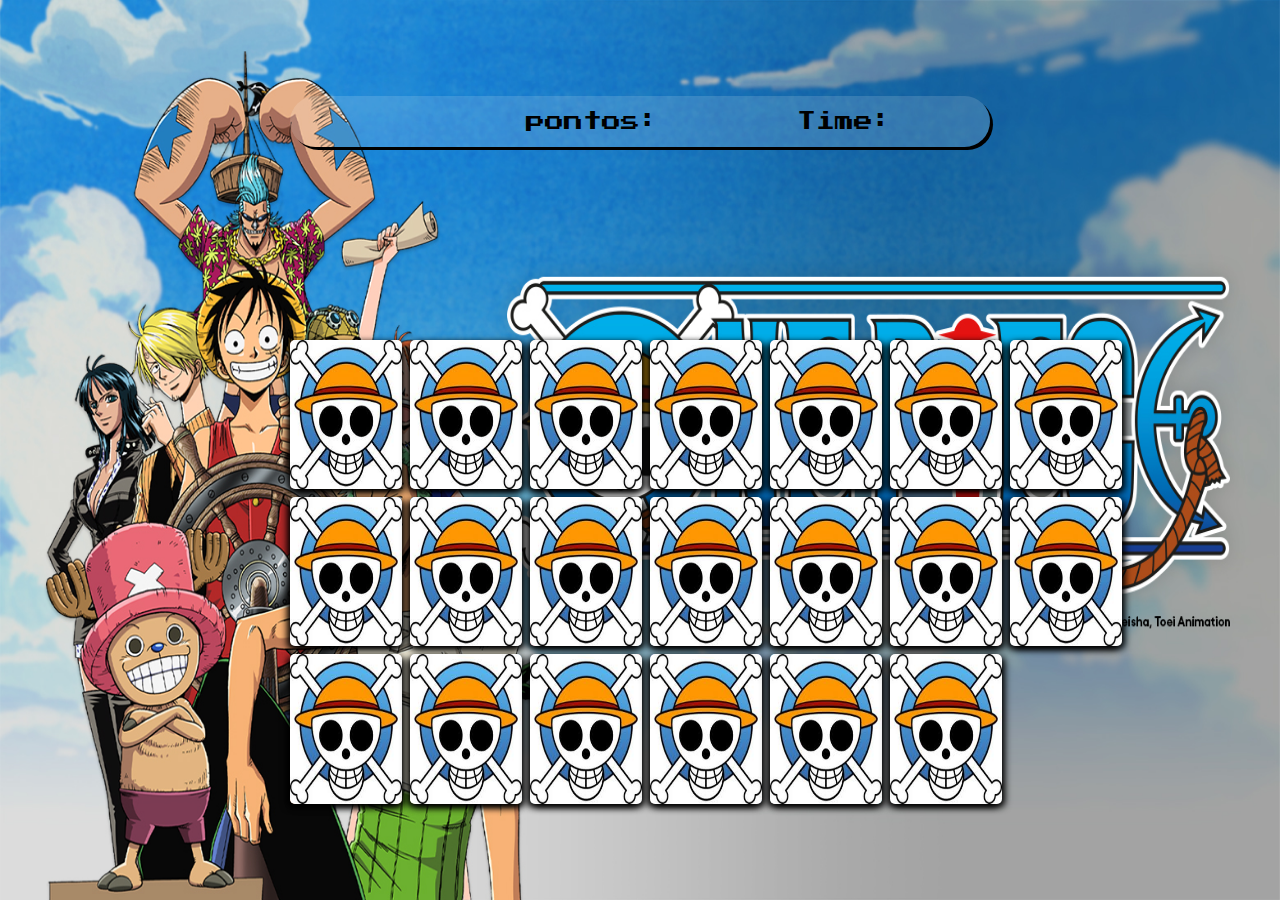
<file: pages/game.html>
<!DOCTYPE html>
<html lang="pt-br">
<head>
    <meta charset="UTF-8">
    <meta name="viewport" content="width=device-width, initial-scale=1.0">

    <!-- CSS -->

    
    <link rel="stylesheet" href="../css/game.css">

    <!-- js -->
     <script src="../js/game.js" defer></script>
    <title>game memory</title>
</head>
<body>
        <main>
            <header>
                <span class="player"></span>
                <span>
                    pontos: <span class="points"></span> 

                </span>
                <span>
                    Time: <span class="timer"></span> 

                </span>
            </header>

            <div class="grid">
                <!-- <div class="card" data-character>
                    <div class="face front "></div>
                    <div class="face back"></div> 
                </div>-->
                
            </div>
        </main>
</body>
</html>
</file>
<file: css/game.css>
@import url("reset.css");



main{
   background: url('../images/fundo-game.jpg') center no-repeat;
    background-size: 100% 100%; 
    height: 100vh;
    width: 100%;
        /* Display grid não faz nada sozinho, mas tem a propriedade place-itens que o ajuda */
    display: grid;
    place-items: center;
}

header{
    background: #ffffff25;
    width: calc(100% - 10%);
    max-width: 700px;
    /* display flex + align-itens */
    display: flex;
    align-items: center;
    justify-content: space-around;
    font-size: 1.2rem;
    padding: 1rem 1.8rem ;
    border-radius: 8.2rem;
    box-shadow: 3px 3px;
}

.grid {
    

    max-width: 700px;
    grid-template-columns: repeat(7, 1fr);
    display: grid;
    gap: .5rem;
    

}

.card {
    
    aspect-ratio: 3/4;
    width: 7rem;
    border-radius: 5px;
    position: relative;
    cursor: pointer;
    transform-style: preserve-3d;
    transition: all 700ms ease;

    

    

}

/* .card:active{

    transform: rotateY(180deg);


} */

.face {
    width: 100%;
    height: 100%;
    position: absolute;
    box-shadow: 3px 3px 7px;
    border-radius: 5px;
    background-size: cover !important;


}


.front {
    /* background: url('../images/luffy.png') center; */
    background-position: center;
     transform: rotateY(180deg); 

}

.back {
    background: url('../images/parte\ de\ tras.png') center;
    backface-visibility: hidden;
    background-size: 100% 100% !important;
}

/* Classe que vão ser adicionada no javascript */

.reveal-card{
    transform: rotateY(180deg);
}

.disabled-card {
    filter: saturate(0);
    opacity: 0.9;

}

@media (max-width:700px) {
    .grid {
        grid-template-columns: repeat(4,1fr);

        

    }

    .card{
        aspect-ratio: 3/5;
        width: 4rem;

    }
}
</file>
